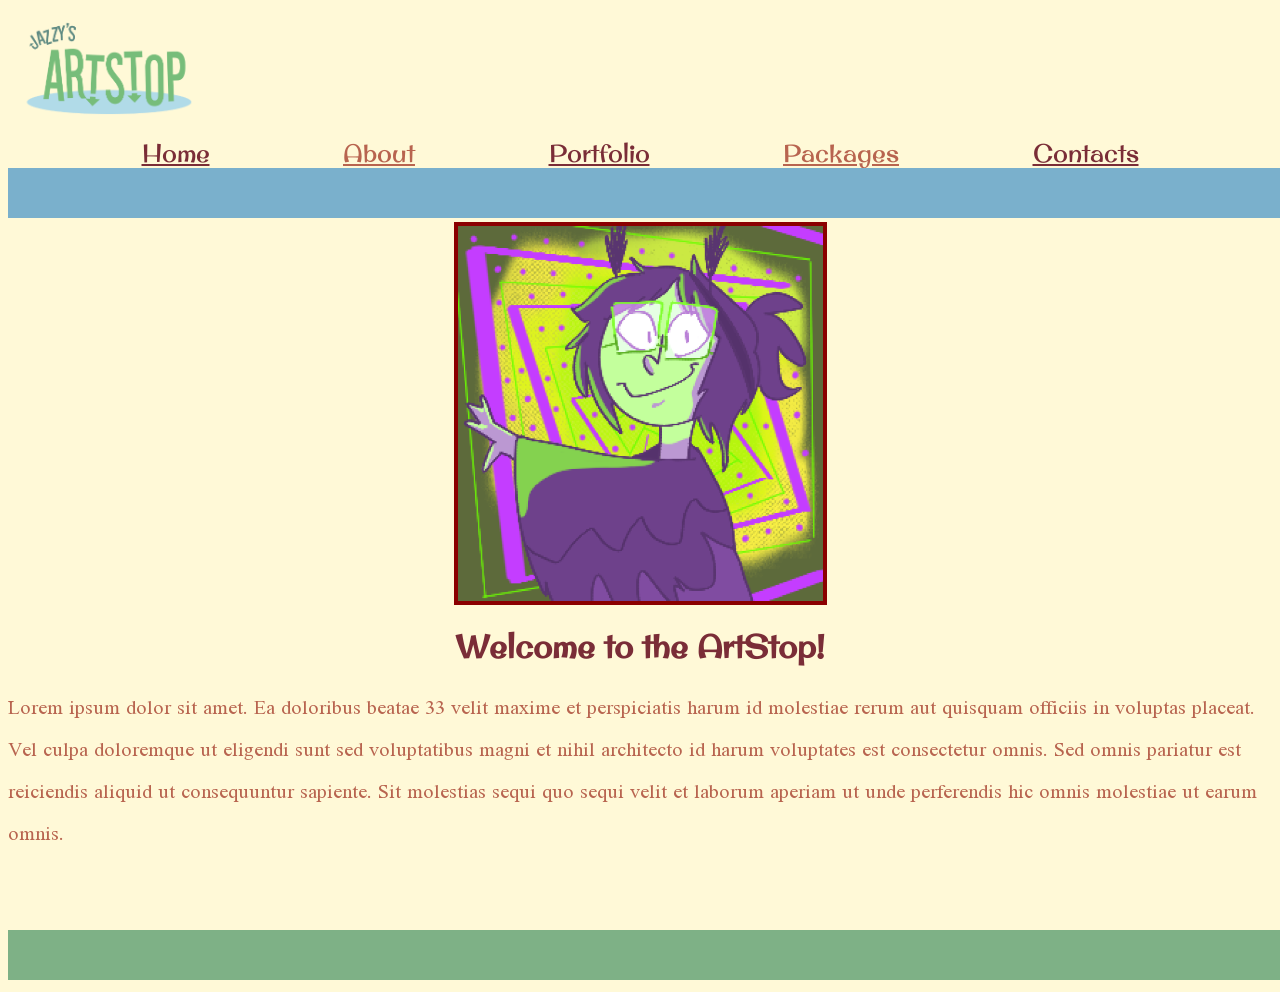
<file: index.html>
<!DOCTYPE html>
<html lang="en">
<head>
    <meta charset="UTF-8">
    <title>Jazzy's ArtStop</title>
    <link rel="stylesheet" type="text/css" href="css/index.css">
    <link rel="stylesheet" type="text/css" href="css/base.css">
</head>

<body>

    <header>
        <img id="logo" src="images/logo.png" alt="Jazzy logo">
        
        <nav>
            <a href="index.html">Home</a>
            <a href="about.html">About</a>
            <a href="portfolio.html">Portfolio</a>
            <a href="packages.html">Packages</a>
            <a href="contacts.html">Contacts</a>
        </nav>
    </header>

    <img id="border1" src="images/border_1.png" alt="Blue border">

    <main>
        <img id="art1" src="images/mothgirl.png" alt="Multi-color human mothgirl">

        <h1>Welcome to the ArtStop!</h1>
        <p>
            Lorem ipsum dolor sit amet. Ea doloribus beatae 33 velit maxime et perspiciatis harum id molestiae rerum aut quisquam officiis in voluptas placeat. Vel culpa doloremque ut eligendi sunt sed voluptatibus magni et nihil architecto id harum voluptates est consectetur omnis. Sed omnis pariatur est reiciendis aliquid ut consequuntur sapiente. Sit molestias sequi quo sequi velit et laborum aperiam ut unde perferendis hic omnis molestiae ut earum omnis.
        </p>
        <br>
        <br>
        <br>
    </main>

    <img id="border2" src="images/border_2.png" alt="Green border">

</body>
</html>
</file>
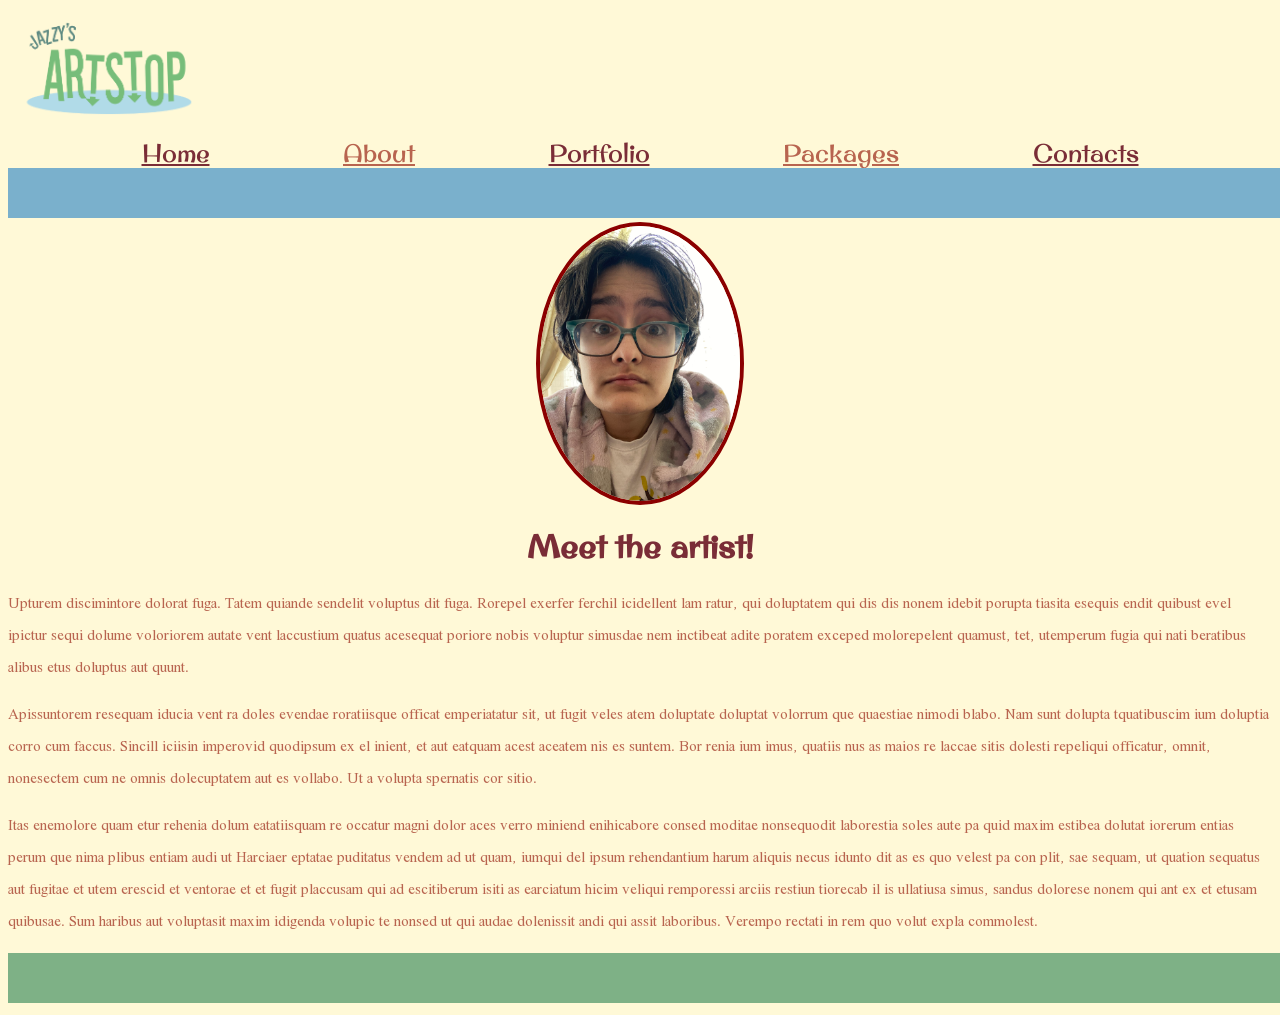
<file: about.html>
<!DOCTYPE html>
<html lang="en">
<head>
    <meta charset="UTF-8">
    <title>Jazzy's ArtStop</title>
    <link rel="stylesheet" type="text/css" href="css/about.css">
    <link rel="stylesheet" type="text/css" href="css/base.css">
</head>

<body>

    <header>
        <img id="logo" src="images/logo.png" alt="Jazzy logo">
        
        <nav>
            <a href="index.html">Home</a>
            <a href="about.html">About</a>
            <a href="portfolio.html">Portfolio</a>
            <a href="packages.html">Packages</a>
            <a href="contacts.html">Contacts</a>
        </nav>
    </header>

    <img id="border1" src="images/border_1.png" alt="Blue border">

    <main>
        <img id="jazzy" src="images/jazzyimg.jpg" alt="Jazzy self image">
        <h1>Meet the artist!</h1>
        <p>
            Upturem discimintore dolorat fuga. Tatem quiande sendelit voluptus dit fuga. Rorepel exerfer ferchil icidellent lam ratur, qui doluptatem qui dis dis nonem idebit porupta tiasita esequis endit quibust evel ipictur sequi dolume voloriorem autate vent laccustium quatus acesequat poriore nobis voluptur simusdae nem inctibeat adite poratem exceped molorepelent quamust, tet, utemperum fugia qui nati beratibus alibus etus doluptus aut quunt.
        </p>
         <p>
            Apissuntorem resequam iducia vent ra doles evendae roratiisque officat emperiatatur sit, ut fugit veles atem doluptate doluptat volorrum que quaestiae nimodi blabo. Nam sunt dolupta tquatibuscim ium doluptia corro cum faccus. Sincill iciisin imperovid quodipsum ex el inient, et aut eatquam acest aceatem nis es suntem. Bor renia ium imus, quatiis nus as maios re laccae sitis dolesti repeliqui officatur, omnit, nonesectem cum ne omnis dolecuptatem aut es vollabo. Ut a volupta spernatis cor sitio. 
        </p>
          <p>
           Itas enemolore quam etur rehenia dolum eatatiisquam re occatur magni dolor aces verro miniend enihicabore consed moditae nonsequodit laborestia soles aute pa quid maxim estibea dolutat iorerum entias perum que nima plibus entiam audi ut Harciaer eptatae puditatus vendem ad ut quam, iumqui del ipsum rehendantium harum aliquis necus idunto dit as es quo velest pa con plit, sae sequam, ut quation sequatus aut fugitae et utem erescid et ventorae et et fugit placcusam qui ad escitiberum isiti as earciatum hicim veliqui remporessi arciis restiun tiorecab il is ullatiusa simus, sandus dolorese nonem qui ant ex et etusam quibusae. Sum haribus aut voluptasit maxim idigenda volupic te nonsed ut qui audae dolenissit andi qui assit laboribus. Verempo rectati in rem quo volut expla commolest.
          </p>  
    </main>

    <img id="border2" src="images/border_2.png" alt="Green border">

</body>
</html>
</file>
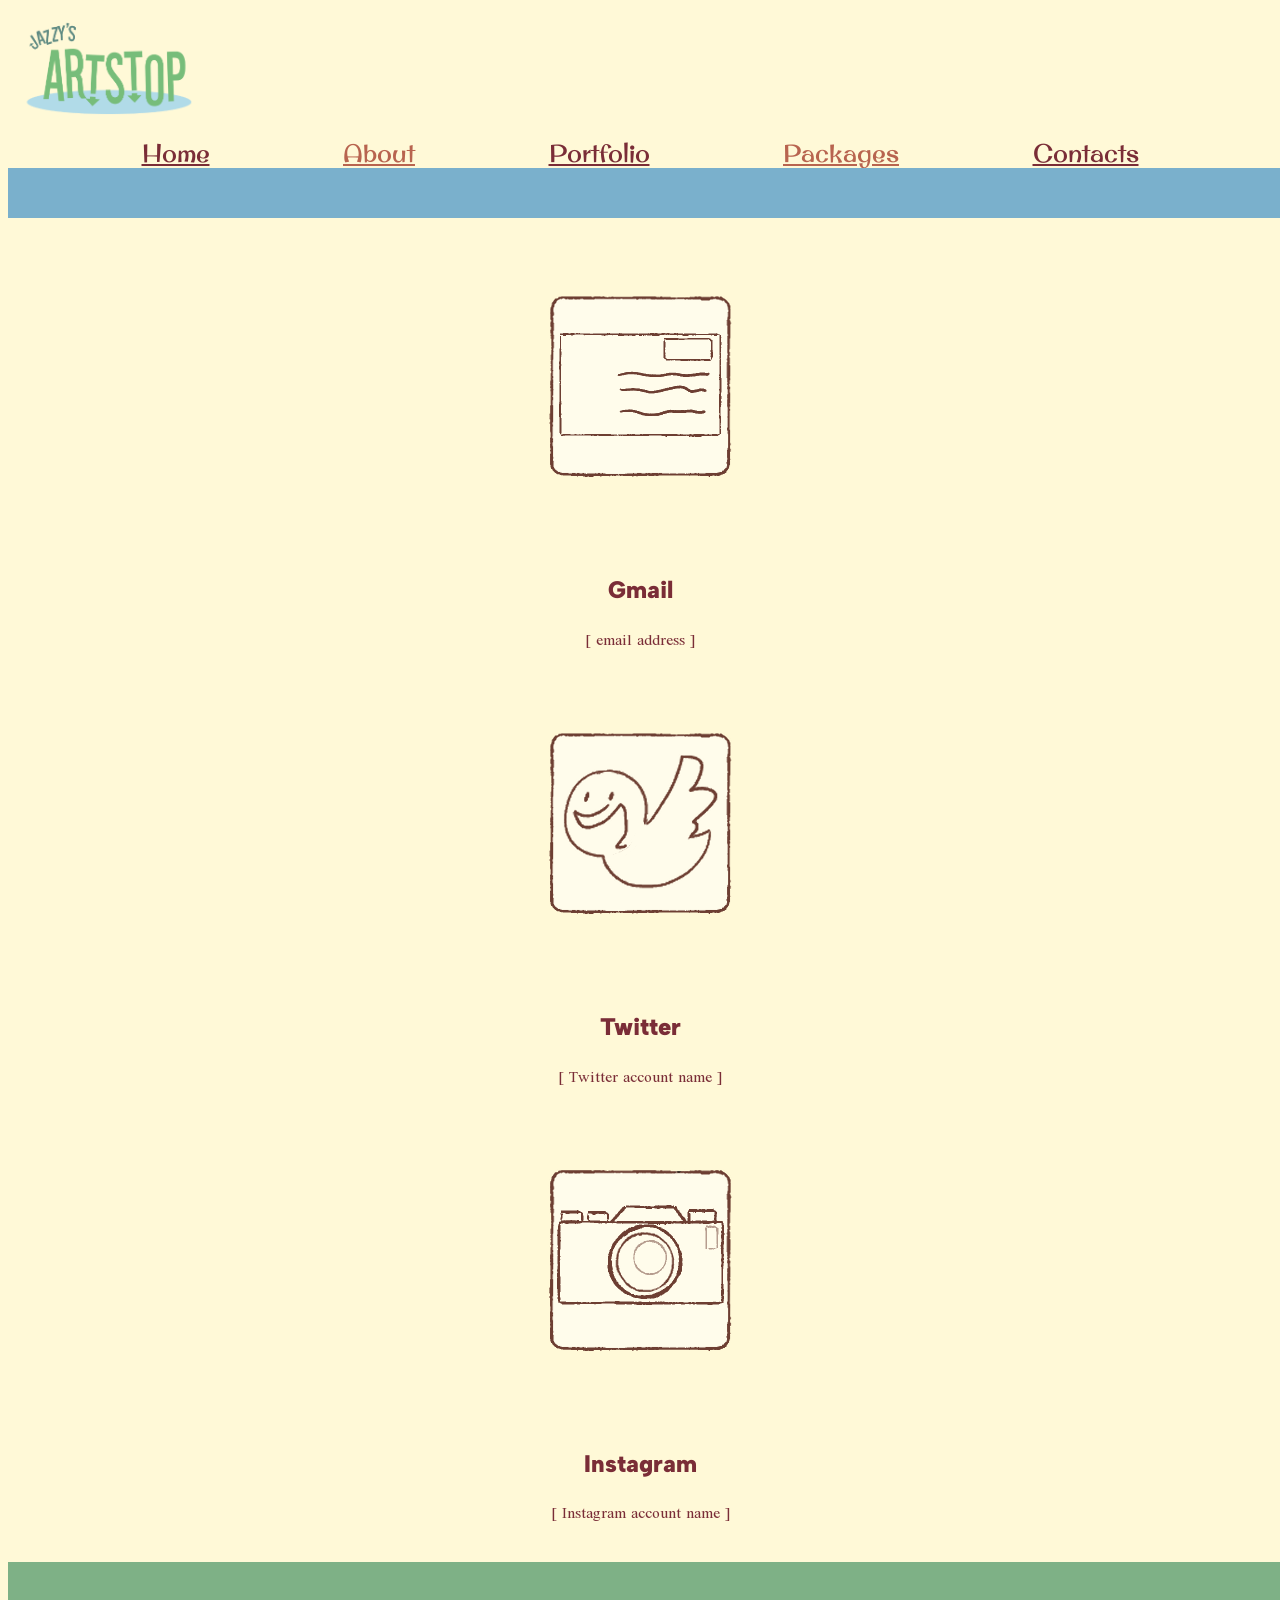
<file: contacts.html>
<!DOCTYPE html>
<html lang="en">
<head>
    <meta charset="UTF-8">
    <title>Jazzy's ArtStop</title>
    <link rel="stylesheet" type="text/css" href="css/contacts.css">
    <link rel="stylesheet" type="text/css" href="css/base.css">
</head>

<body>

    <header>
        <img id="logo" src="images/logo.png" alt="Jazzy logo">
        
        <nav>
            <a href="index.html">Home</a>
            <a href="about.html">About</a>
            <a href="portfolio.html">Portfolio</a>
            <a href="packages.html">Packages</a>
            <a href="contacts.html">Contacts</a>
        </nav>
    </header>

    <img id="border1" src="images/border_1.png" alt="Blue border">

    <main>

<div class="center">	
    <img src="images/gmail.png" alt="An envelope">
		<h2>Gmail</h2>
		<p>[ email address ]</p>
    <img src="images/twitter.png" alt="A happy bird">
		<h2>Twitter</h2>
		<p>[ Twitter account name ]</p>
    <img src="images/instagram.png" alt="An old camera">
		<h2>Instagram</h2>
		<p>[ Instagram account name ]</p>
	</div>

    </main>

    <img id="border2" src="images/border_2.png" alt="Green border">
    
</body>
</file>
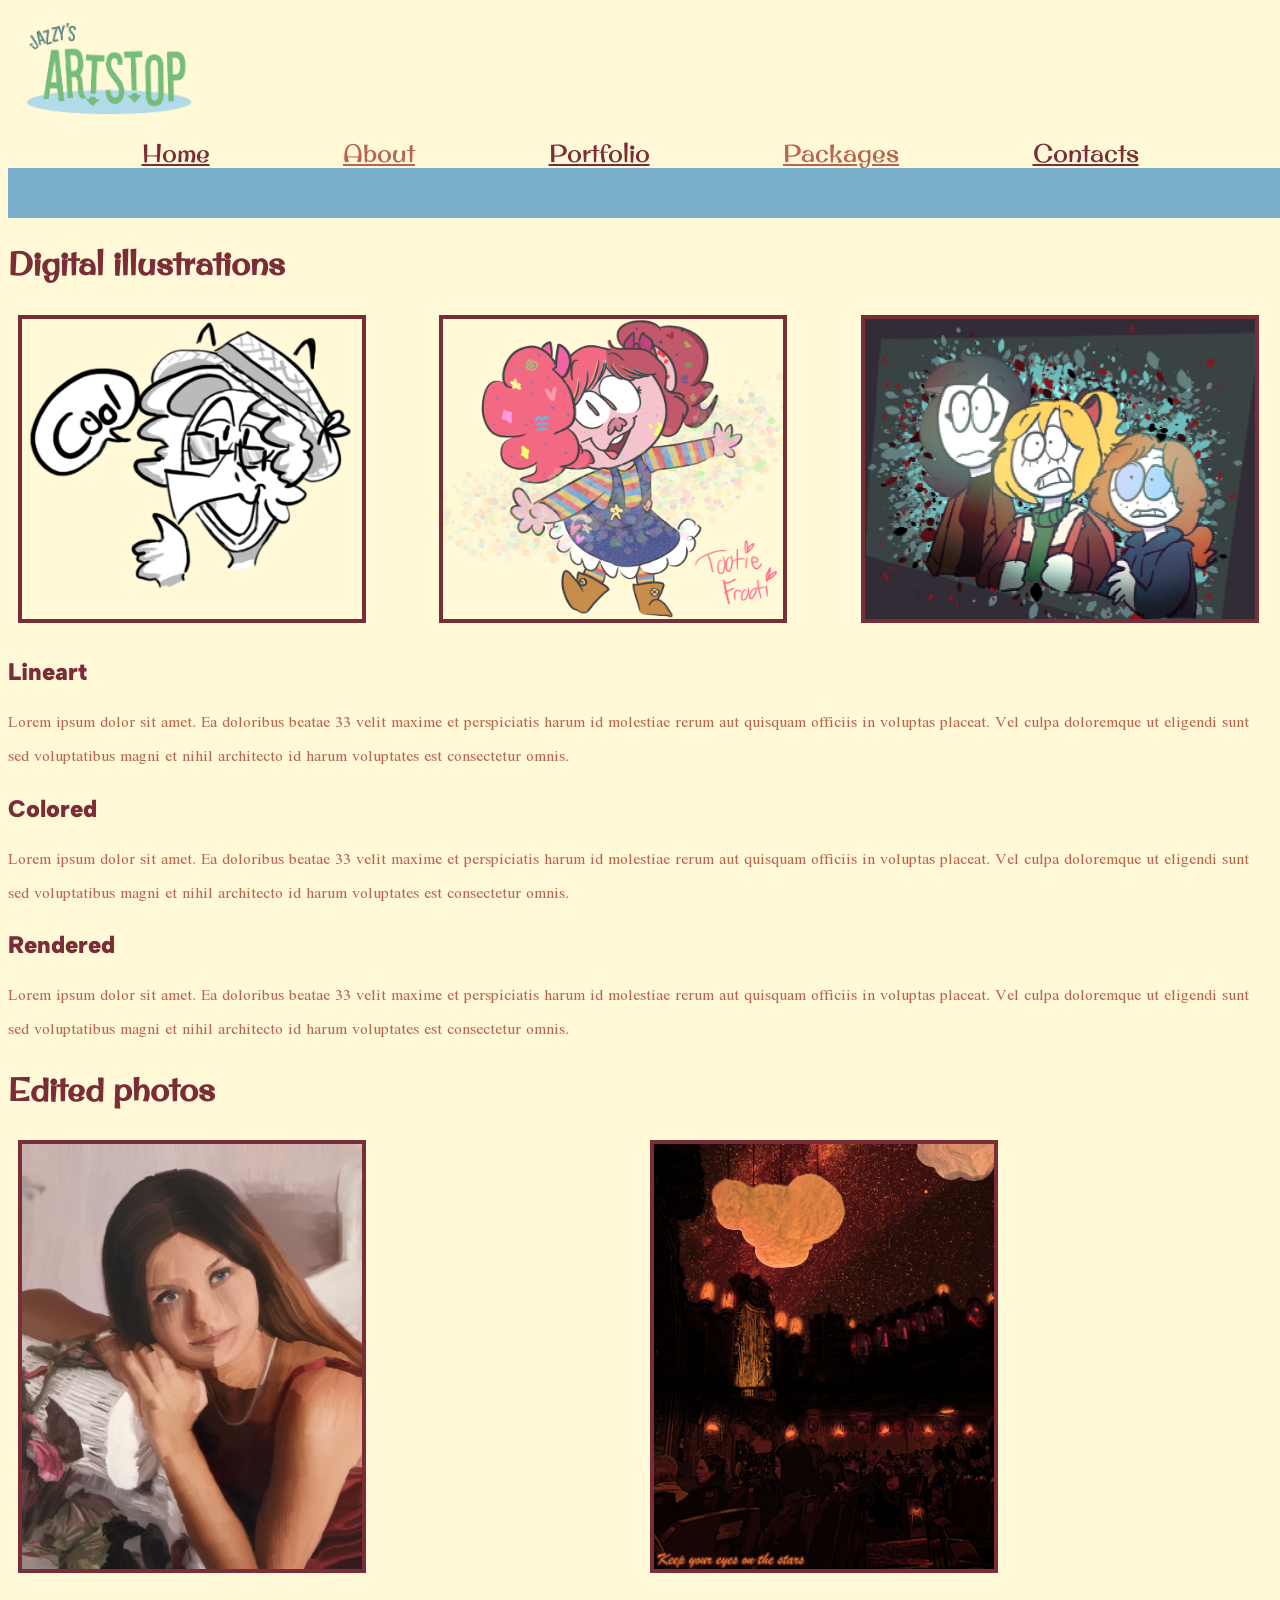
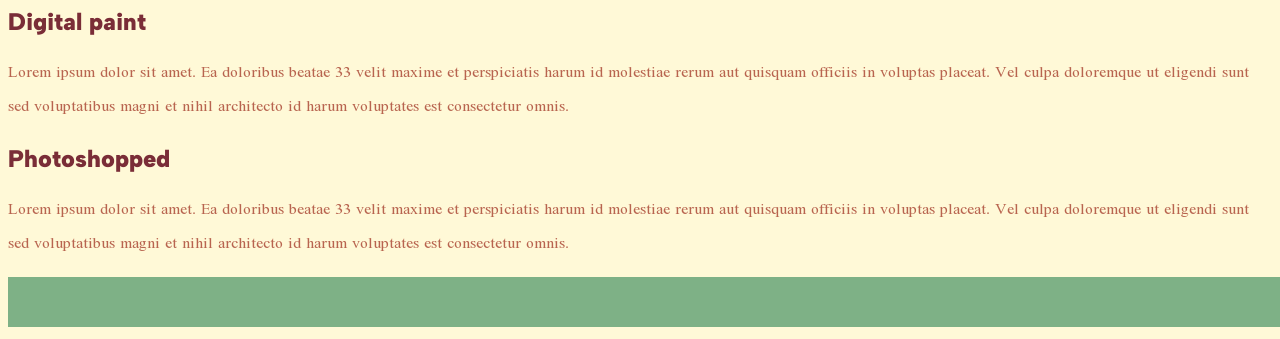
<file: packages.html>
<!DOCTYPE html>
<html lang="zxx">
<head>
    <meta charset="UTF-8">
    <title>Jazzy's ArtStop</title>
    <link rel="stylesheet" type="text/css" href="css/packages.css">
    <link rel="stylesheet" type="text/css" href="css/base.css">
</head>

<body>

    <header>
        <img id="logo" src="images/logo.png" alt="Jazzy logo">
        
        <nav>
            <a href="index.html">Home</a>
            <a href="about.html">About</a>
            <a href="portfolio.html">Portfolio</a>
            <a href="packages.html">Packages</a>
            <a href="contacts.html">Contacts</a>
        </nav>
    </header>

    <img id="border1" src="images/border_1.png" alt="Blue border">
    
    <main>   
    <h1> Digital illustrations </h1>

    <div class="row1">
		     <div class="column1">
				<img id="lineart" src="images/lineart.png" alt="A duck with a thumbs up">
			</div>
			 <div class="column1">
				<img id="colorized" src="images/colorized.png" alt="A pink troll dancing">
			</div>
            <div class="column1">
                <img id="renderized" src="images/renderized.jpg" alt="Three girls in shock">
            </div>
		</div>
    
<h2> Lineart </h2>
<p>   Lorem ipsum dolor sit amet. Ea doloribus beatae 33 velit maxime et perspiciatis harum id molestiae rerum aut quisquam officiis in voluptas placeat. Vel culpa doloremque ut eligendi sunt sed voluptatibus magni et nihil architecto id harum voluptates est consectetur omnis. </p>
<h2> Colored </h2>
<p>   Lorem ipsum dolor sit amet. Ea doloribus beatae 33 velit maxime et perspiciatis harum id molestiae rerum aut quisquam officiis in voluptas placeat. Vel culpa doloremque ut eligendi sunt sed voluptatibus magni et nihil architecto id harum voluptates est consectetur omnis. </p>
<h2> Rendered </h2>
<p>   Lorem ipsum dolor sit amet. Ea doloribus beatae 33 velit maxime et perspiciatis harum id molestiae rerum aut quisquam officiis in voluptas placeat. Vel culpa doloremque ut eligendi sunt sed voluptatibus magni et nihil architecto id harum voluptates est consectetur omnis. </p>


    <h1> Edited photos</h1>

    <div class="row2">
			<div class="column2">
				<img id="painting" src="images/digital_painting.png" alt="Painting of a lady">
			</div>
		     <div class="column2">
				<img id="photoshop" src="images/photoshopped.png" alt="A ballet theater">
			</div>
		</div>

<h2> Digital paint </h2>
<p>   Lorem ipsum dolor sit amet. Ea doloribus beatae 33 velit maxime et perspiciatis harum id molestiae rerum aut quisquam officiis in voluptas placeat. Vel culpa doloremque ut eligendi sunt sed voluptatibus magni et nihil architecto id harum voluptates est consectetur omnis. </p>
<h2> Photoshopped </h2>
<p>   Lorem ipsum dolor sit amet. Ea doloribus beatae 33 velit maxime et perspiciatis harum id molestiae rerum aut quisquam officiis in voluptas placeat. Vel culpa doloremque ut eligendi sunt sed voluptatibus magni et nihil architecto id harum voluptates est consectetur omnis. </p>

    </main>

    <img id="border2" src="images/border_2.png" alt="Green border">
</body>
</file>
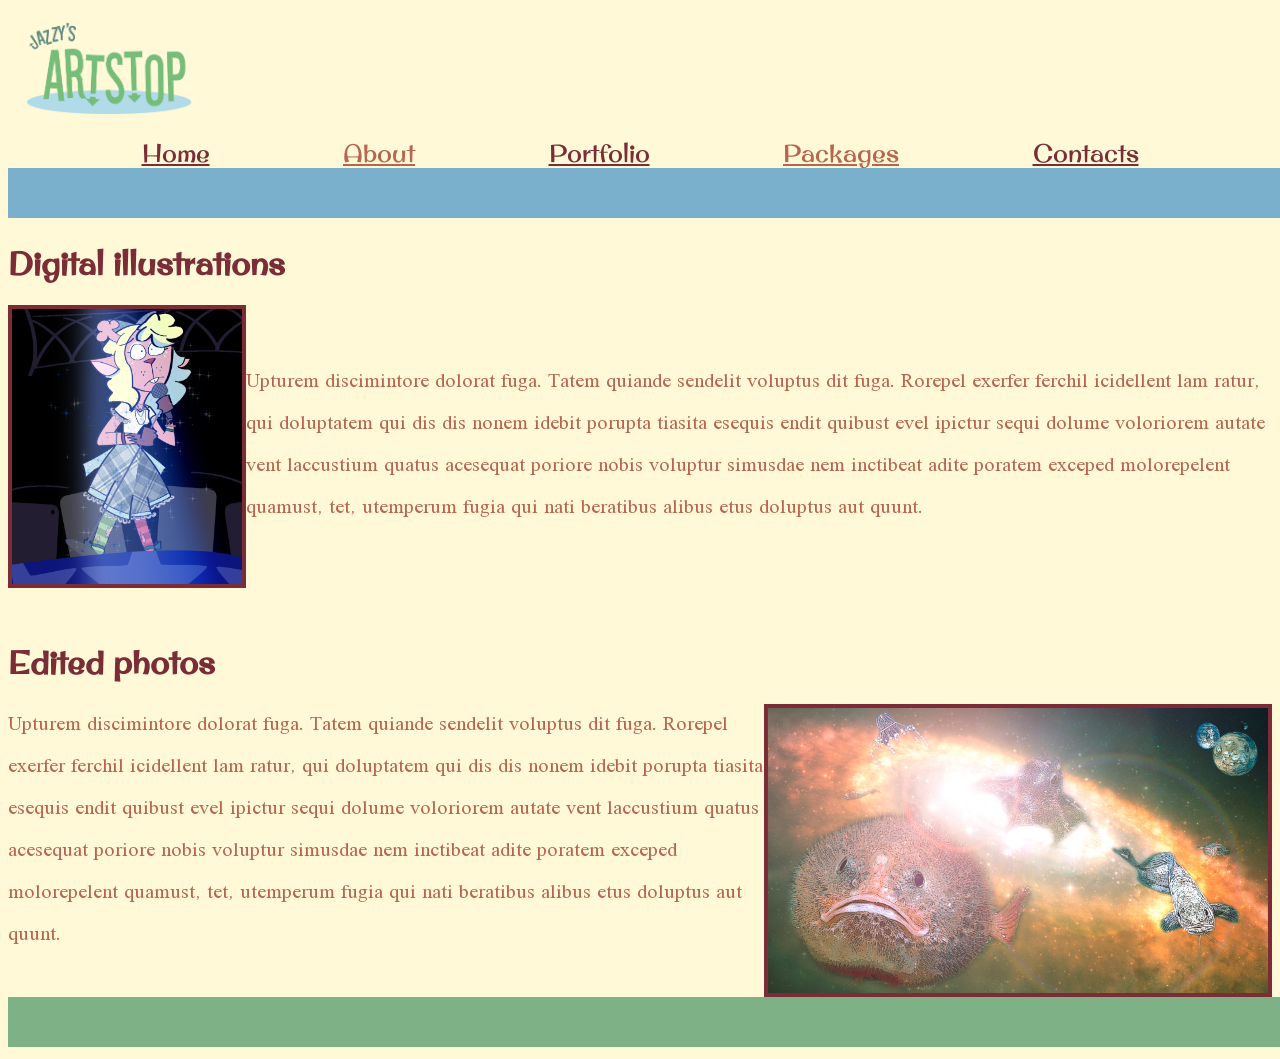
<file: portfolio.html>
<!DOCTYPE html>
<html lang="en">
<head>
    <meta charset="UTF-8">
    <title>Jazzy's ArtStop</title>
    <link rel="stylesheet" type="text/css" href="css/portfolio.css">
    <link rel="stylesheet" type="text/css" href="css/base.css">
</head>

<body>

    <header>
        <img id="logo" src="images/logo.png" alt="Jazzy logo">
        
        <nav>
            <a href="index.html">Home</a>
            <a href="about.html">About</a>
            <a href="portfolio.html">Portfolio</a>
            <a href="packages.html">Packages</a>
            <a href="contacts.html">Contacts</a>
        </nav>
    </header>

    <img id="border1" src="images/border_1.png" alt="Blue border">

<main>

<h1> Digital illustrations </h1>    
<img id="popstar" src="images/popstar.png" alt="A reindeer popstar">
<br>
<br>
<p> 
    Upturem discimintore dolorat fuga. Tatem quiande sendelit voluptus dit fuga. Rorepel exerfer ferchil icidellent lam ratur, qui doluptatem qui dis dis nonem idebit porupta tiasita esequis endit quibust evel ipictur sequi dolume voloriorem autate vent laccustium quatus acesequat poriore nobis voluptur simusdae nem inctibeat adite poratem exceped molorepelent quamust, tet, utemperum fugia qui nati beratibus alibus etus doluptus aut quunt.
</p>
<br>
<br>
<br>
<br>
<h1> Edited photos</h1>
<img id="galaxy" src="images/galaxy.png" alt="A galaxy filled with fish">
<p>  
Upturem discimintore dolorat fuga. Tatem quiande sendelit voluptus dit fuga. Rorepel exerfer ferchil icidellent lam ratur, qui doluptatem qui dis dis nonem idebit porupta tiasita esequis endit quibust evel ipictur sequi dolume voloriorem autate vent laccustium quatus acesequat poriore nobis voluptur simusdae nem inctibeat adite poratem exceped molorepelent quamust, tet, utemperum fugia qui nati beratibus alibus etus doluptus aut quunt.
</p> 
</main>

    <img id="border2" src="images/border_2.png" alt="Green border">
</body>
</file>
<file: css/index.css>
/* index.css */

#art1 
{
    width: 365px;
    height: 375px;
    display: block;
    margin: auto;
    border: 4px solid darkred;
}

h1 
{
    font-family: 'Original-surfer', sans-serif;
    text-align: center;
    color: rgb(122, 45, 55);
}

p
{
    font-family: 'Tai-heritage-pro', sans-serif;
    font-size: 20px;
   color:rgb(184, 100, 79);
}
</file>
<file: css/base.css>
body 
{
    background-color: rgb(255, 249, 215);
}

@font-face {
    font-family: 'AlbertSans';
    src: url('../fonts/AlbertSans-Black.ttf') format('truetype');
    font-display: swap;
}

@font-face {
    font-family: 'Original-surfer';
    src: url('../fonts/OriginalSurfer-Regular.ttf') format('truetype');
    font-display: swap;
}

@font-face {
    font-family: 'Tai-heritage-pro';
    src: url('../fonts/TaiHeritagePro-Regular.ttf') format('truetype');
    font-display: swap;
}

/* NAVIGATION BAR */
nav
{
     font-family:'Original-surfer';
}

nav a:nth-child(odd) 
{
    color: rgb(122, 45, 55);
}

nav a:nth-child(even) 
{
    color: rgb(184, 100, 79);
}

nav
{
   display: flex;
   justify-content: space-evenly;
   font-size: 25px;
}

#logo 
{
    width: 200px;
    height: 125px;
}

#border1
{
    height: 50px;
    width: 1475px;
}

#border2
{
    height: 50px;
    width: 1475px;
}
</file>
<file: css/about.css>
/* about.css */

#jazzy 
{
    width: 200px;
    height: 275px;
    display: block;
    margin: auto;
    border-radius: 50%;
    border: 4px solid darkred;
}

h1 
{
    font-family: 'Original-surfer', sans-serif;
    text-align: center;
    color: rgb(122, 45, 55);
}

p
{
    font-family: 'Tai-heritage-pro', sans-serif;
    font-size: 15px;
   color:rgb(184, 100, 79);
}
</file>
<file: css/contacts.css>
/*contacts.css*/

.center
{
    text-align:center;
    padding: 15px;
    color:  rgb(122, 45, 55);
    text-size-adjust: 30px;
}

h2
{
font-family: 'AlbertSans';
}

p
{
font-family: 'Tai-heritage-pro';
}
</file>
<file: css/packages.css>
/* packages.css */

h1
{
font-family: Original-surfer, sans-serif;
color: rgb(122, 45, 55);
}

/* Digital Art*/

.column1
{
    flex: 55%;
    padding: 10px;
    justify-content: right;
}

.row1
{
  display: flex;
}

#lineart
{
border: 4px solid rgb(122, 45, 55);
width: 340px;
height: 300px;
}

#colorized
{
border: 4px solid rgb(122, 45, 55);
width: 340px;
height: 300px;
}

#renderized
{
border: 4px solid rgb(122, 45, 55);
width: 390px;
height: 300px;
}

h2
{
  font-family: 'AlbertSans';
  color: rgb(122, 45, 55);
}

p
{
  font-family: 'Tai-heritage-pro';
  color: rgb(184, 100, 79);
}
/*Edited photos*/

.column2
{
    flex: 55%;
    padding: 10px;
    justify-content: center;
}

.row2
{
  display: flex; 
}

#painting
{
   border: 4px solid rgb(122, 45, 55);
   width: 340px;
   height: 425px;
}

#photoshop
{
    border: 4px solid rgb(122, 45, 55);
    width: 340px;
    height: 425px;
}
</file>
<file: css/portfolio.css>
/* portfolio.css */

h1
{
    font-family: 'Original-surfer', sans-serif;
    color: rgb(122, 45, 55);
}

#popstar
{
    width: 230px;
    height: 275px;
    border: 4px solid rgb(122, 45, 55);
    float: left;
}

p{
    font-family: 'Tai-heritage-pro', sans-serif;
    font-size: 20px;
   color:rgb(184, 100, 79);
}

#galaxy
{
    width: 500px;
    height: 285px;
    border: 4px solid rgb(122, 45, 55);
    float: right;
}
</file>
